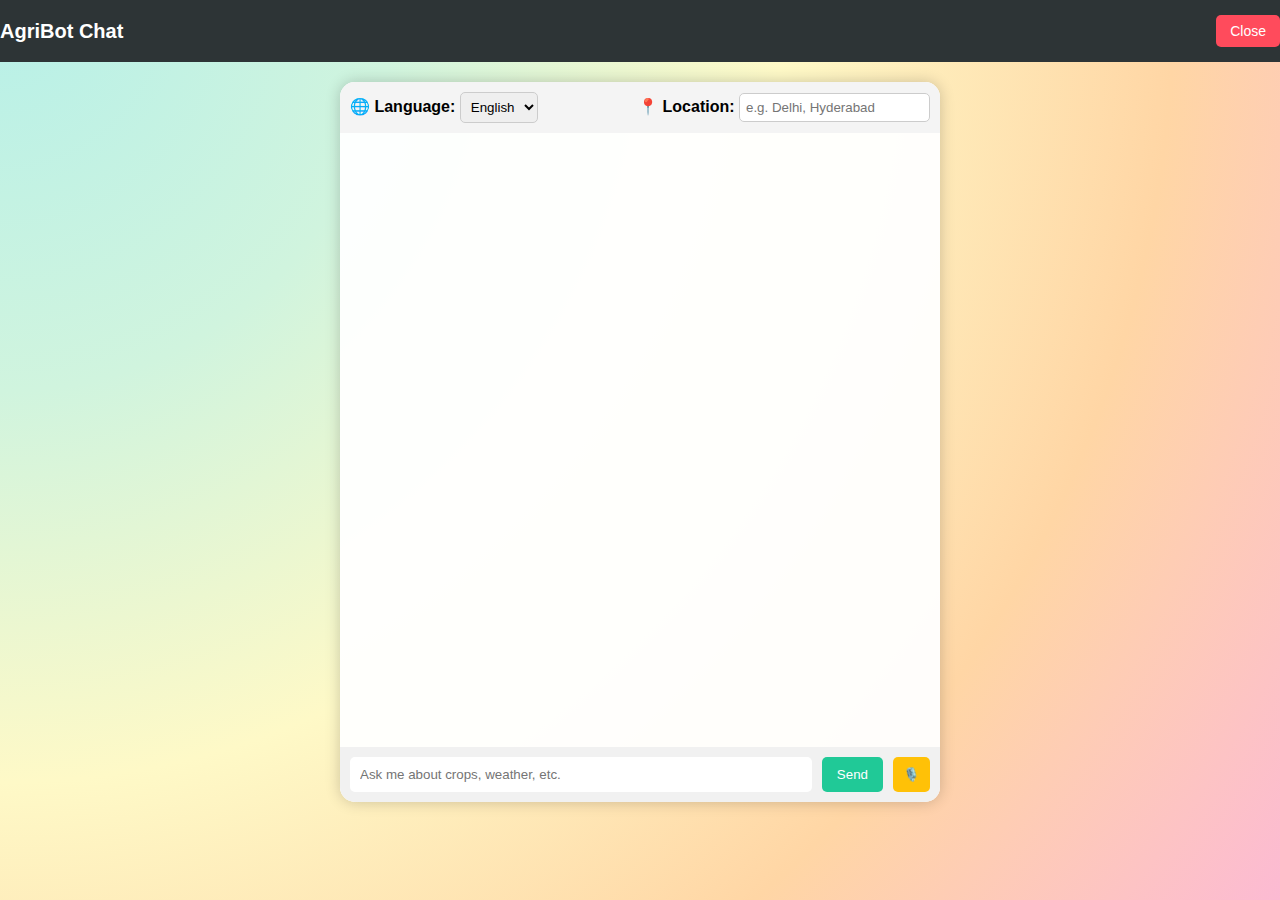
<file: templates/chatbot.html>
<!DOCTYPE html>
<html lang="en">
<head>
  <meta charset="UTF-8">
  <title>AgriBot - Chat Assistant</title>
  <meta name="viewport" content="width=device-width, initial-scale=1.0">
  <link rel="stylesheet" href="https://cdn.jsdelivr.net/npm/bootstrap-icons@1.10.5/font/bootstrap-icons.css">
  <style>
    body {
      margin: 0;
      font-family: 'Segoe UI', Tahoma, Geneva, Verdana, sans-serif;
      background: radial-gradient(circle at top left, #b7f0e8, #d0f4de, #fef9c7, #ffd6a5, #fcbad3);
      display: flex;
      flex-direction: column;
      align-items: center;
      justify-content: flex-start;
      min-height: 100vh;
    }

    .top-bar {
      width: 100%;
      padding: 15px 20px;
      background: #2d3436;
      color: white;
      display: flex;
      justify-content: space-between;
      align-items: center;
    }

    .top-bar h2 {
      margin: 0;
      font-size: 20px;
    }

    .close-btn {
      background: #ff4b5c;
      border: none;
      color: white;
      padding: 8px 14px;
      font-size: 14px;
      border-radius: 5px;
      cursor: pointer;
    }

    .chat-container {
      width: 90%;
      max-width: 600px;
      height: 80vh;
      background: rgba(255, 255, 255, 0.95);
      margin-top: 20px;
      border-radius: 15px;
      box-shadow: 0 0 15px rgba(0,0,0,0.2);
      display: flex;
      flex-direction: column;
      overflow: hidden;
    }

    .controls {
      padding: 10px;
      background: #f4f4f4;
      display: flex;
      flex-wrap: wrap;
      justify-content: space-between;
      align-items: center;
      gap: 10px;
    }

    .controls select,
    .controls input {
      padding: 6px;
      border-radius: 5px;
      border: 1px solid #ccc;
    }

    .messages {
      flex: 1;
      padding: 20px;
      overflow-y: auto;
    }

    .messages p {
      margin: 10px 0;
      padding: 10px 15px;
      border-radius: 10px;
      max-width: 80%;
    }

    .user {
      background: #d1e7dd;
      align-self: flex-end;
    }

    .bot {
      background: #f8d7da;
      align-self: flex-start;
    }

    .input-area {
      display: flex;
      padding: 10px;
      background: #f1f1f1;
    }

    .input-area input {
      flex: 1;
      padding: 10px;
      border: none;
      border-radius: 5px;
      outline: none;
    }

    .input-area button {
      padding: 10px 15px;
      margin-left: 10px;
      background: #20c997;
      color: white;
      border: none;
      border-radius: 5px;
      cursor: pointer;
    }
  </style>
</head>
<body>

  <div class="top-bar">
    <h2>AgriBot Chat</h2>
    <button class="close-btn" onclick="window.location.href='/'">Close</button>
  </div>

  <div class="chat-container">

    <!-- Controls -->
    <div class="controls">
      <div>
        <label><strong>🌐 Language:</strong></label>
        <select id="language-select">
          <option value="en">English</option>
          <option value="hi">Hindi</option>
          <option value="te">Telugu</option>
          <option value="ta">Tamil</option>
        </select>
      </div>
      <div>
        <label><strong>📍 Location:</strong></label>
        <input type="text" id="location-input" placeholder="e.g. Delhi, Hyderabad">
      </div>
    </div>

    <!-- Chat Messages -->
    <div class="messages" id="chatBox"></div>

    <!-- Input Area -->
    <div class="input-area">
      <input type="text" id="userInput" placeholder="Ask me about crops, weather, etc." />
      <button onclick="sendMessage()">Send</button>
    </div>
  </div>

  <script>
    const chatBox = document.getElementById('chatBox');
    const userInput = document.getElementById('userInput');
    const langSelect = document.getElementById('language-select');
    const locationInput = document.getElementById('location-input');
    let selectedLang = 'en';
  
    // Language selection
    langSelect.addEventListener("change", () => {
      selectedLang = langSelect.value;
    });
  
    // Send on Enter key
    userInput.addEventListener("keypress", function (e) {
      if (e.key === "Enter") sendMessage();
    });
  
    // Send Message Function
    async function sendMessage() {
      const message = userInput.value.trim();
      const manualLocation = locationInput ? locationInput.value.trim() : "";
  
      if (!message) return;
  
      chatBox.innerHTML += `<p class="user">${message}</p>`;
      chatBox.scrollTop = chatBox.scrollHeight;
      userInput.value = "";
  
      try {
        const response = await fetch('/api/chat', {
          method: 'POST',
          headers: { 'Content-Type': 'application/json' },
          body: JSON.stringify({
            message: message,
            language: selectedLang,
            location: manualLocation
          })
        });
  
        const data = await response.json();
        chatBox.innerHTML += `<p class="bot">${data.response}</p>`;
        chatBox.scrollTop = chatBox.scrollHeight;
  
      } catch (error) {
        console.error('Error:', error);
        chatBox.innerHTML += `<p class="bot">⚠️ Something went wrong. Try again later.</p>`;
      }
    }
  
    // 🎙️ Voice Recognition Integration
    if ("webkitSpeechRecognition" in window || "SpeechRecognition" in window) {
      const SpeechRecognition = window.SpeechRecognition || window.webkitSpeechRecognition;
      const recognition = new SpeechRecognition();
      recognition.lang = "en-IN";
      recognition.continuous = false;
      recognition.interimResults = false;
  
      const micBtn = document.createElement("button");
      micBtn.textContent = "🎙️";
      micBtn.style.marginLeft = "10px";
      micBtn.style.background = "#ffc107";
      micBtn.style.color = "#000";
      micBtn.style.border = "none";
      micBtn.style.borderRadius = "5px";
      micBtn.style.padding = "10px";
      micBtn.style.cursor = "pointer";
  
      micBtn.onclick = () => {
        recognition.start();
      };
  
      recognition.onresult = (event) => {
        const voiceText = event.results[0][0].transcript;
        userInput.value = voiceText;
        sendMessage();
      };
  
      recognition.onerror = (event) => {
        console.error("Voice input error:", event.error);
      };
  
      // Append mic button beside the input
      document.querySelector(".input-area").appendChild(micBtn);
    }
  </script>
  
  
</body>
</html>
</file>
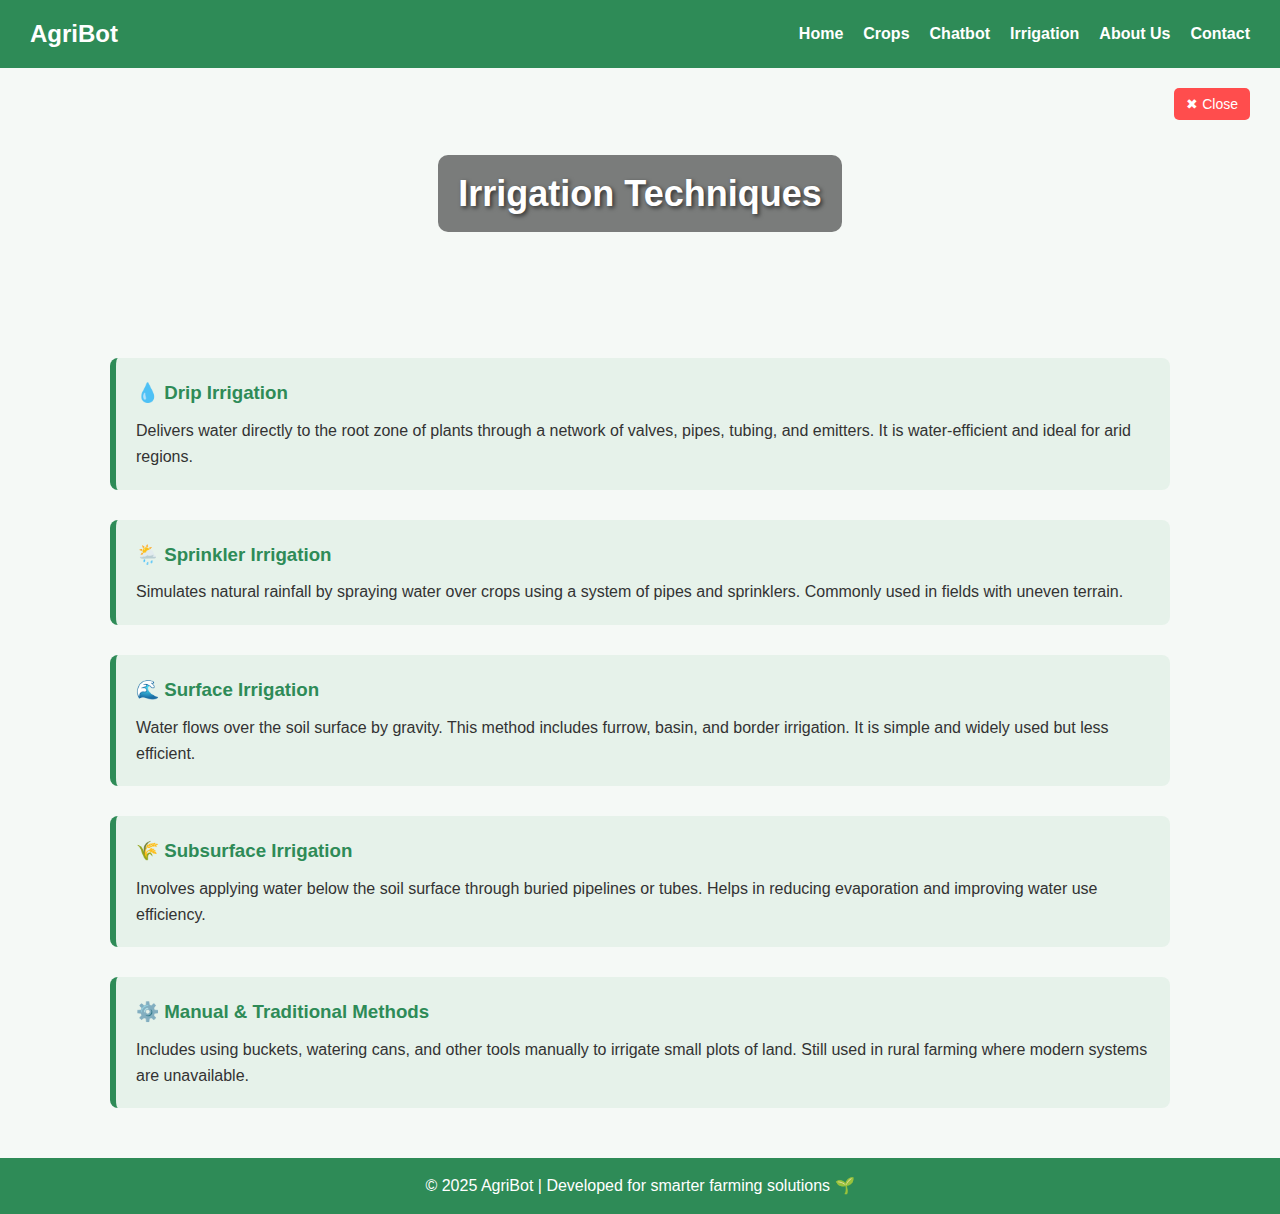
<file: templates/irrigation.html>
<!DOCTYPE html>
<html lang="en">
<head>
  <meta charset="UTF-8" />
  <title>Irrigation Techniques | AgriBot</title>
  <meta name="viewport" content="width=device-width, initial-scale=1.0" />
  <style>
    /* Reset & Base */
    * {
      margin: 0;
      padding: 0;
      box-sizing: border-box;
      font-family: "Segoe UI", sans-serif;
    }

    body {
      background-color: #f5f9f6;
      color: #333;
      line-height: 1.6;
    }

    /* Navbar */
    nav {
      background-color: #2e8b57;
      padding: 15px 30px;
      display: flex;
      justify-content: space-between;
      align-items: center;
      flex-wrap: wrap;
      position: relative;
    }

    nav h1 {
      color: #fff;
      font-size: 24px;
    }

    .menu-icon {
      display: none;
      font-size: 28px;
      color: white;
      cursor: pointer;
    }

    nav ul {
      list-style: none;
      display: flex;
      gap: 20px;
    }

    nav ul li a {
      color: #fff;
      text-decoration: none;
      font-weight: bold;
    }

    nav ul li a:hover {
      text-decoration: underline;
    }

    /* Hide menu for mobile */
    @media (max-width: 768px) {
      .menu-icon {
        display: block;
      }

      nav ul {
        display: none;
        flex-direction: column;
        width: 100%;
        background-color: #2e8b57;
        position: absolute;
        top: 60px;
        left: 0;
        padding: 10px 0;
        z-index: 999;
      }

      nav ul.show {
        display: flex;
      }

      nav ul li {
        text-align: center;
        padding: 10px 0;
        border-top: 1px solid rgba(255, 255, 255, 0.2);
      }
    }

    /* Header */
    header {
      background: url('https://images.unsplash.com/photo-1586773860418-d37222d8fce3') center/cover no-repeat;
      height: 250px;
      display: flex;
      align-items: center;
      justify-content: center;
      color: white;
      text-shadow: 2px 2px 4px rgba(0,0,0,0.6);
      position: relative;
    }

    header h2 {
      font-size: 36px;
      background-color: rgba(0,0,0,0.5);
      padding: 10px 20px;
      border-radius: 10px;
    }

    /* Close Button */
    .close-btn {
      position: absolute;
      top: 20px;
      right: 30px;
      background-color: #ff4d4d;
      color: white;
      border: none;
      padding: 8px 12px;
      font-size: 14px;
      cursor: pointer;
      border-radius: 5px;
      transition: background-color 0.3s ease;
    }

    .close-btn:hover {
      background-color: #e60000;
    }

    /* Main Content */
    .container {
      max-width: 1100px;
      margin: 40px auto;
      padding: 0 20px;
    }

    .technique {
      margin-bottom: 30px;
      padding: 20px;
      background-color: #e6f2ea;
      border-left: 6px solid #2e8b57;
      border-radius: 8px;
    }

    .technique h3 {
      color: #2e8b57;
      margin-bottom: 10px;
    }

    .technique p {
      font-size: 16px;
    }

    /* Footer */
    footer {
      background-color: #2e8b57;
      color: white;
      text-align: center;
      padding: 15px;
      margin-top: 50px;
    }
  </style>
</head>
<body>

  <!-- Navbar -->
  <nav>
    <h1>AgriBot</h1>
    <div class="menu-icon" onclick="toggleMenu()">☰</div>
    <ul id="nav-menu">
      <li><a href="/">Home</a></li>
      <li><a href="/crops">Crops</a></li>
      <li><a href="/chatbot">Chatbot</a></li>
      <li><a href="/irrigation">Irrigation</a></li>
      <li><a href="/about">About Us</a></li>
      <li><a href="/contact">Contact</a></li>
    </ul>
  </nav>

  <!-- Header Section -->
  <header>
    <h2>Irrigation Techniques</h2>
    <button class="close-btn" onclick="window.location.href='/'">✖ Close</button>
  </header>

  <!-- Main Content -->
  <div class="container">
    <div class="technique">
      <h3>💧 Drip Irrigation</h3>
      <p>Delivers water directly to the root zone of plants through a network of valves, pipes, tubing, and emitters. It is water-efficient and ideal for arid regions.</p>
    </div>

    <div class="technique">
      <h3>🌦️ Sprinkler Irrigation</h3>
      <p>Simulates natural rainfall by spraying water over crops using a system of pipes and sprinklers. Commonly used in fields with uneven terrain.</p>
    </div>

    <div class="technique">
      <h3>🌊 Surface Irrigation</h3>
      <p>Water flows over the soil surface by gravity. This method includes furrow, basin, and border irrigation. It is simple and widely used but less efficient.</p>
    </div>

    <div class="technique">
      <h3>🌾 Subsurface Irrigation</h3>
      <p>Involves applying water below the soil surface through buried pipelines or tubes. Helps in reducing evaporation and improving water use efficiency.</p>
    </div>

    <div class="technique">
      <h3>⚙️ Manual & Traditional Methods</h3>
      <p>Includes using buckets, watering cans, and other tools manually to irrigate small plots of land. Still used in rural farming where modern systems are unavailable.</p>
    </div>
  </div>

  <!-- Footer -->
  <footer>
    &copy; 2025 AgriBot | Developed for smarter farming solutions 🌱
  </footer>

  <!-- JavaScript for Menu Toggle -->
  <script>
    function toggleMenu() {
      const menu = document.getElementById("nav-menu");
      menu.classList.toggle("show");
    }
  </script>
</body>
</html>
</file>
